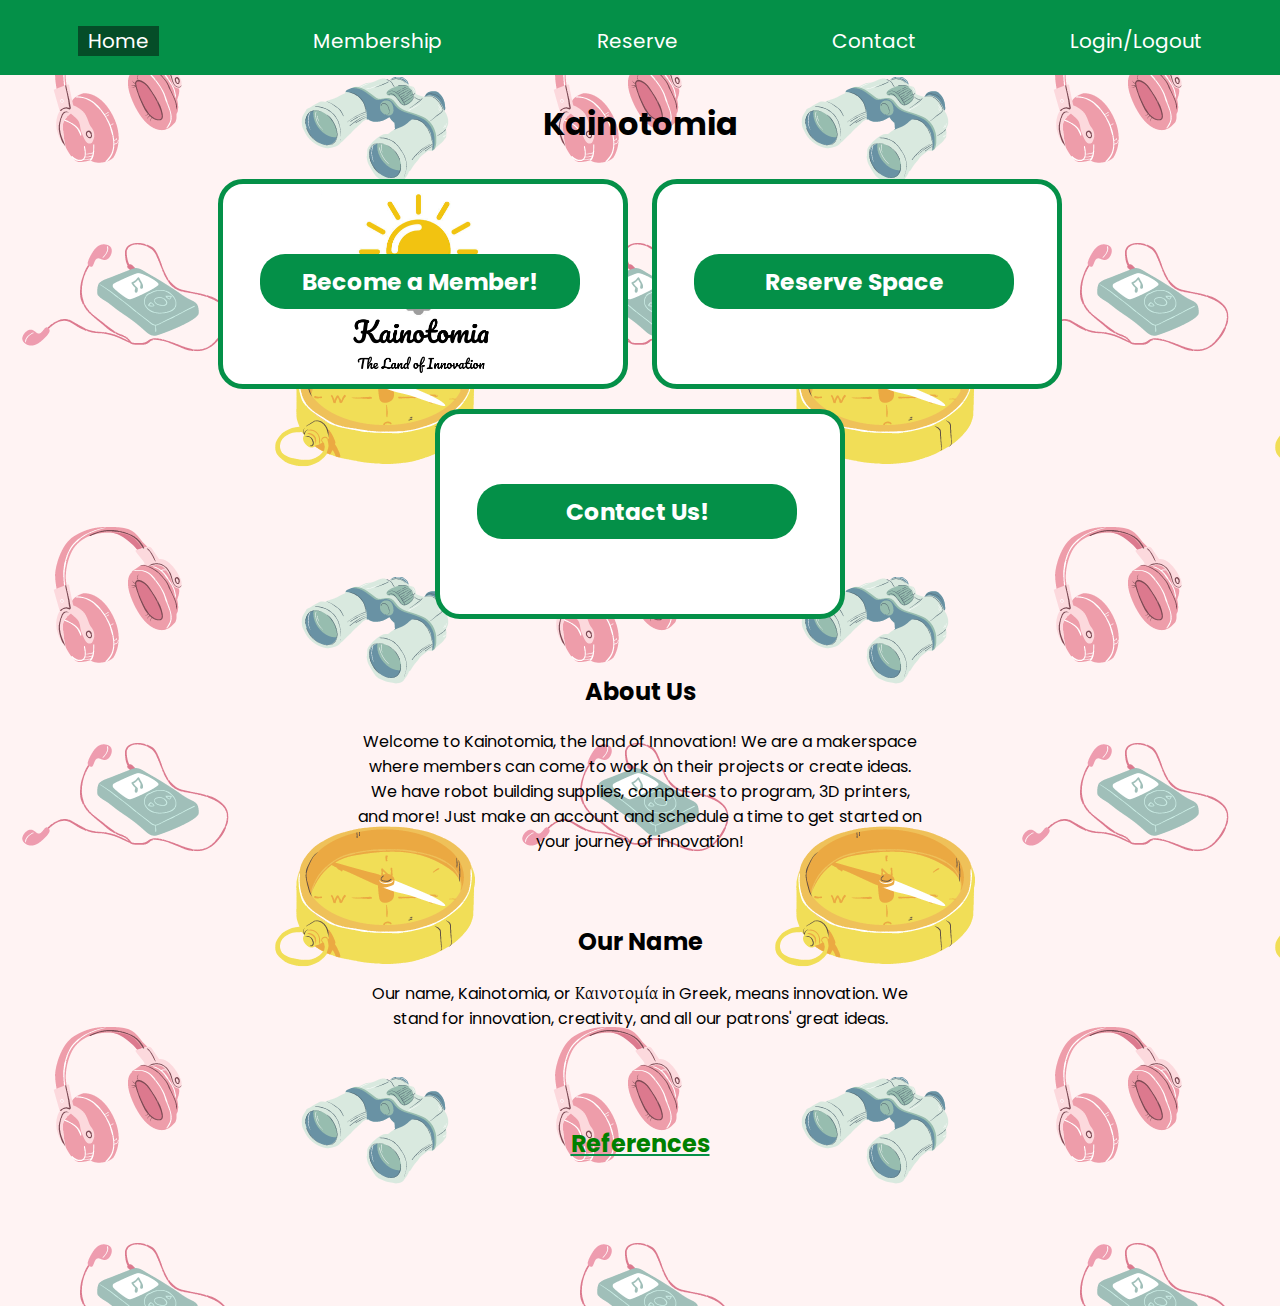
<file: index.html>
<!DOCTYPE html>
<html>

<head>
  <meta charset="utf-8">
  <meta name="viewport" content="width=device-width">
  <link href="style.css" rel="stylesheet" type="text/css" />
  <link rel="icon" href="logo.ico">
  <title>Kainotomia | Home</title>
</head>

<body>
  <div id="nav">
    <!--<a><img src="logo.png" id="logo" onclick="redirect('index')"></a>-->
    <table style="background-color: transparent;">
      <tr>
        <td><a class="pages" onclick="redirect('index')" id="current">Home</a></td>
        <td><a class="pages" onclick="redirect('membership')">Membership</a></td>
        <td><a class="pages" onclick="redirect('reserve')">Reserve</a></td>
        <td><a class="pages" onclick="redirect('contact')">Contact</a></td>
        <td><a class="pages"
            onclick="ifLogged(function(){var c = confirm('You are logged in as ' + localStorage.getItem('username') + '.\nWould you like to logout?');if (c == true) {localStorage.setItem('username', '');localStorage.setItem('password', ''); window.location = 'login.html';}})">Login/Logout</a>
        </td>
      </tr>
    </table>
  </div>
  <h1 id="top">Kainotomia</h1>
  <a onclick="redirect('membership')">
    <div class="infoBubble"
      style="background-image: url(logo.png); background-color: white;  background-size: contain;background-position: 98px 0px;">
      <h3>Become a Member!</h3>
    </div>
  </a>
  <a onclick="redirect('reserve')">
    <div class="infoBubble"
      style="background-image: url(https://upload.wikimedia.org/wikipedia/commons/9/93/Makerspace_Flex_Day_Activity_%2816155735298%29.jpg);">
      <h3>Reserve Space</h3>
    </div>
  </a>
  <br>
  <a onclick="redirect('contact')">
    <div class="infoBubble"
      style="background-image: url(https://www.receptionhq.com/wp-content/uploads/2021/08/OHQ_LiveCallAnswering.svg);">
      <h3>Contact Us!</h3>
    </div>
  </a>

  <br>
  <br>

  <div id="about">
    <h2>About Us</h2>
    <div class="p">Welcome to Kainotomia, the land of Innovation! We are a makerspace where members can come to work on
      their
      projects or create ideas. We have robot building supplies, computers to program, 3D printers, and more! Just make
      an account and schedule a time to get
      started on your journey of innovation!</div>
    <br><br>
    <h2>Our Name</h2>
    <div class="p"> Our name, Kainotomia, or <greek>Καινοτομία</greek> in Greek, means innovation. We stand for
      innovation,
      creativity, and all our patrons' great ideas.</div>
    <br>
    <br>
    <br>
  </div>

  <script src="script.js"></script>
  <!--<script src="isLoggedIn.js"></script>-->

  <!--
  Challenge: Develop a website for a fictitious makerspace in a community. It should provide information about 
  
  
  ✅ what equipment and services the makerspace offers, 
     membership information, 
  ✅hours, and a 
     calendar of events. 
  
  easy to follow and include an option to 
  
  reserve equipment or space.  

  ✅ Equipment and services info
  ∙ Calendar
  ∙ Membership information
  ∙ Functionality to reserve equipment or space
  ✅ Hours
  ✅ Contact information
  -->
  <a onclick="redirect('reference')">
    <h2><u><span style="color: green;">References</span></u></h2>
  </a>
  <br><br><br><br><br>
</body>

</html>
<!--Note: theme options:
  dark, light, red, orange, yellow, lime, green,
  teal, blue, blurple, magenta, pink-->
</file>
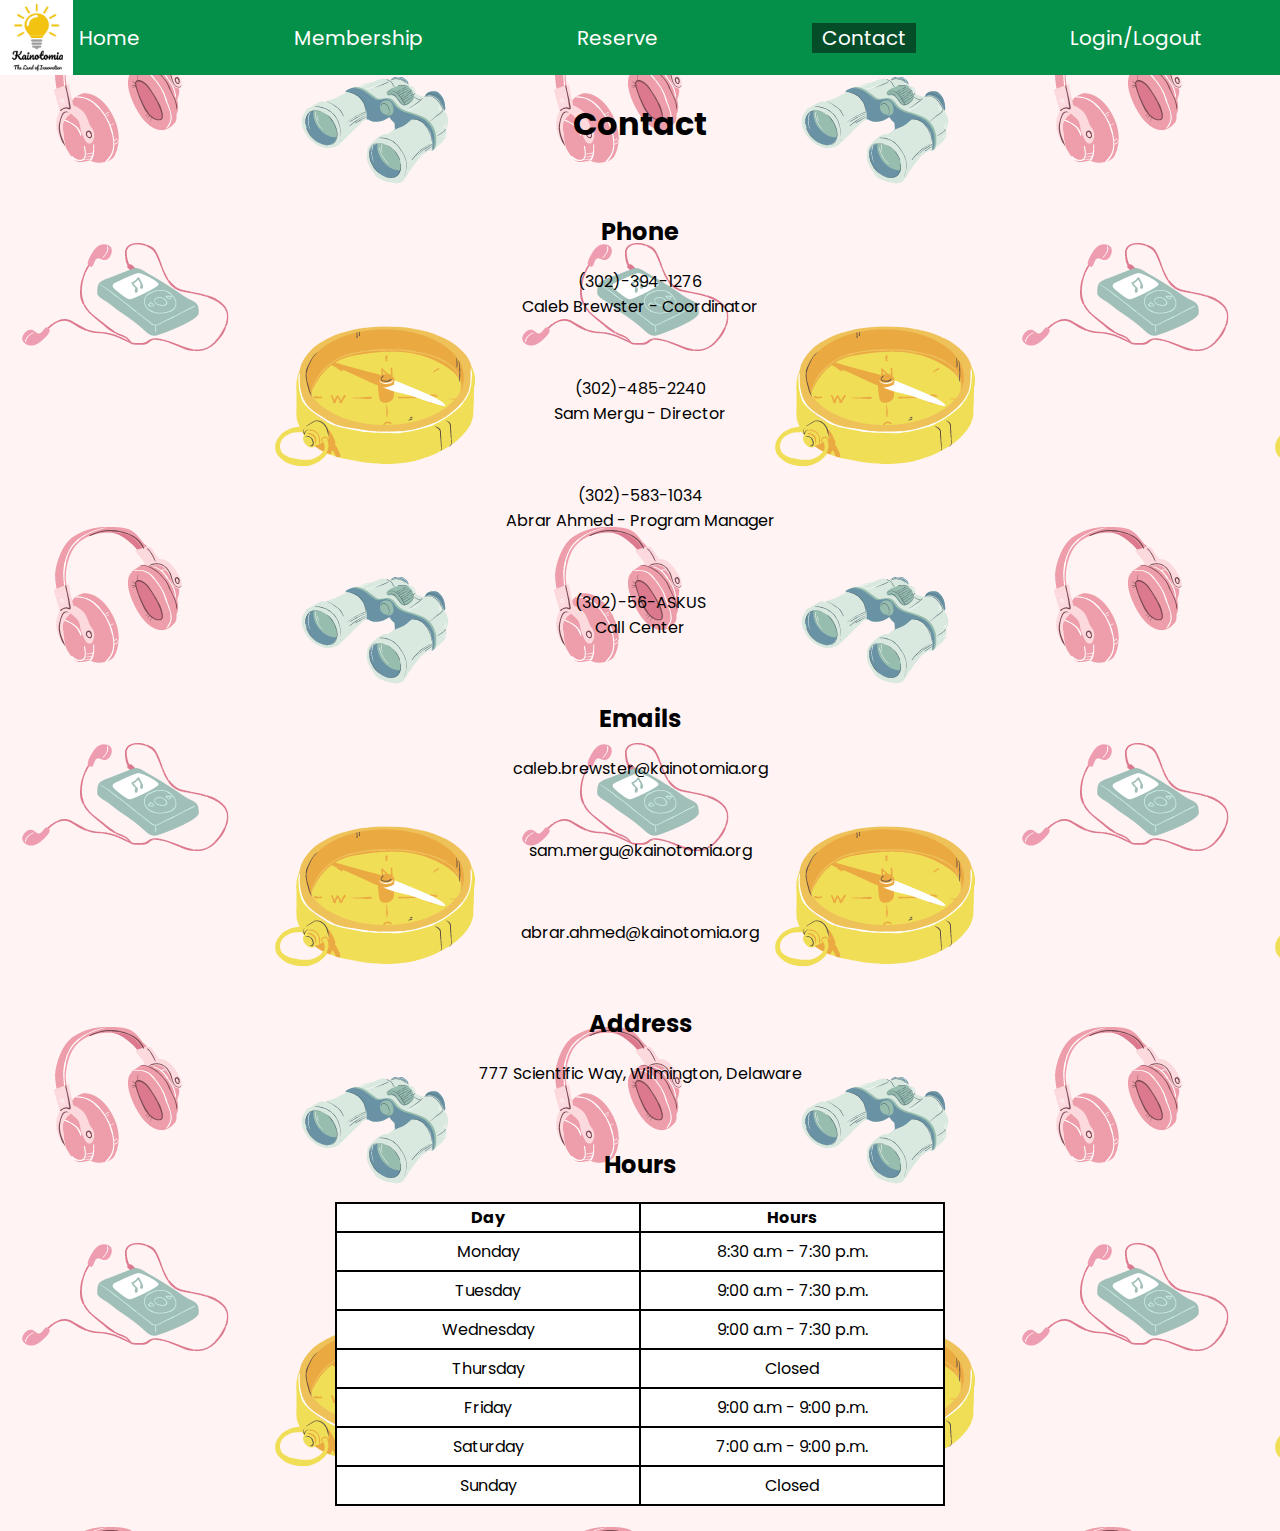
<file: contact.html>
<!DOCTYPE html>
<html>

<head>
  <meta charset="utf-8">
  <meta name="viewport" content="width=device-width">
  <title>Kainotomia | Contact</title>
  <link href="/style.css" rel="stylesheet" type="text/css" />
  <link rel="icon" href="logo.ico">
</head>

<body>
  <div id="nav">
    <a><img src="logo.png" id="logo" onclick="redirect('index')"></a>

    <a class="pages" onclick="redirect('index')">Home</a>
    <a class="pages" onclick="redirect('membership')">Membership</a>
    <a class="pages" onclick="redirect('reserve')">Reserve</a>
    <a class="pages" onclick="redirect('contact')" id="current">Contact</a>
    <a class="pages"
      onclick="ifLogged(function(){var c = confirm('You are logged in as ' + localStorage.getItem('username') + '.\nWould you like to logout?');if (c == true) {localStorage.setItem('username', '');localStorage.setItem('password', ''); window.location = 'login.html';}})">Login/Logout</a>

  </div>
  <h1>Contact</h1>
  <br>
  <h2>Phone</h2>
  <p>(302)-394-1276<br>Caleb Brewster - Coordinator</p>
  <br>
  <p>(302)-485-2240<br>Sam Mergu - Director</p>
  <br>
  <p>(302)-583-1034<br>Abrar Ahmed - Program Manager</p>
  <br>
  <p>(302)-56-ASKUS<br>Call Center</p>
  <br>

  <h2>Emails</h2>
  <p>caleb.brewster@kainotomia.org</p>
  <br>
  <p>sam.mergu@kainotomia.org</p>
  <br>
  <p>abrar.ahmed@kainotomia.org</p>
  <br>
  <h2>Address</h2>
  <p>777 Scientific Way, Wilmington, Delaware</p>
  <br>
  <h2>Hours</h2>
  <table id="hours">
    <thead>
      <th class="hourInfo">Day</th>
      <th class="hourInfo">Hours</th>
    </thead>
    <tr>
      <td class="hourInfo">Monday</td>
      <td class="hourInfo">8:30 a.m - 7:30 p.m.</td>
    </tr>
    <tr>
      <td class="hourInfo">Tuesday</td>
      <td class="hourInfo">9:00 a.m - 7:30 p.m.</td>
    </tr>
    <tr>
      <td class="hourInfo">Wednesday</td>
      <td class="hourInfo">9:00 a.m - 7:30 p.m.</td>
    </tr>
    <tr>
      <td class="hourInfo">Thursday</td>
      <td class="hourInfo">Closed</td>
    </tr>
    <tr>
      <td class="hourInfo">Friday</td>
      <td class="hourInfo">9:00 a.m - 9:00 p.m.</td>
    </tr>
    <tr>
      <td class="hourInfo">Saturday</td>
      <td class="hourInfo">7:00 a.m - 9:00 p.m.</td>
    </tr>
    <tr>
      <td class="hourInfo">Sunday</td>
      <td class="hourInfo">Closed</td>
    </tr>
  </table>
  <br>

  <script src="script.js"></script>

</body>

</html>
</file>
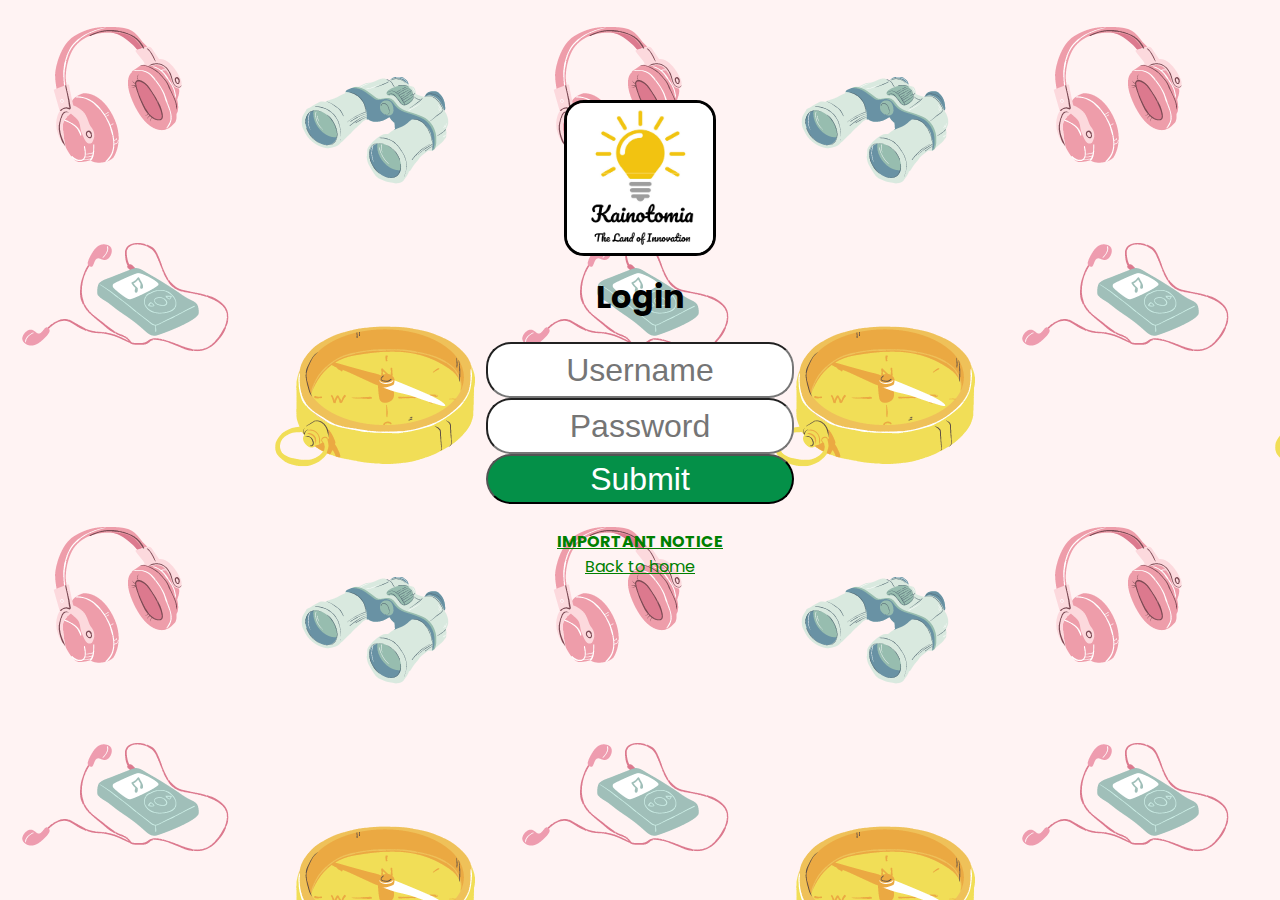
<file: login.html>
<!DOCTYPE html>
<html>

<head>
  <meta charset="utf-8">
  <meta name="viewport" content="width=device-width">
  <link href="style.css" rel="stylesheet" type="text/css" />
  <link rel="icon" href="logo.ico">
  <title>Kainotomia | Login</title>
</head>

<body>
  <img src="logo.png" class="login-logo">
  <form id="loginForm" onsubmit="login(this.username.value, this.password.value)">
    <h1>Login</h1>

    <input type="text" name="username" placeholder="Username">
    <br>
    <input type="password" name="password" placeholder="Password">
    <br>
    <input type="submit">

    <script src="script.js"></script>
  </form>
  <br>
  <a style="color: green;"
    onclick="document.getElementById('adminMessage').innerHTML = '<h1>IMPORTANT NOTICE</h1><span>TSA Admins: for a demo account, the Username is \'<b>TSA_Admin</b>\' and the password is \'<b>@password1</b>\'.<br>Explore our site. <br>You may click on the Home button, and navigate home. every page is accessible to view logged out except the reservation form. We encourage you to test the login/out features, which I am specifically proud of. Enjoy, and have a great day at the <b>Land of Innovation™!</b> </span><br><h4 style=\'margin-bottom:-23px;\'>Caleb Brewster,</h4> <h5 style=\'margin-left: 70px;margin-right: 70px;\'>teammate of Samanyu Mergu and Abrar Ahmed</h5>';"><u><b>IMPORTANT
        NOTICE</b></u></a>
  <br>
  <a style="color: green;" onclick="redirect('index')"><u>Back to home</u></a>

  <div id="adminMessage" style="position: absolute;right: 0;top: 80px;margin-left: 64%;margin-right: 4%;"></div>
  <!--<a style="color: green;" onclick="redirect('register')"><u>Register</u>-->
</body>

</html>
</file>
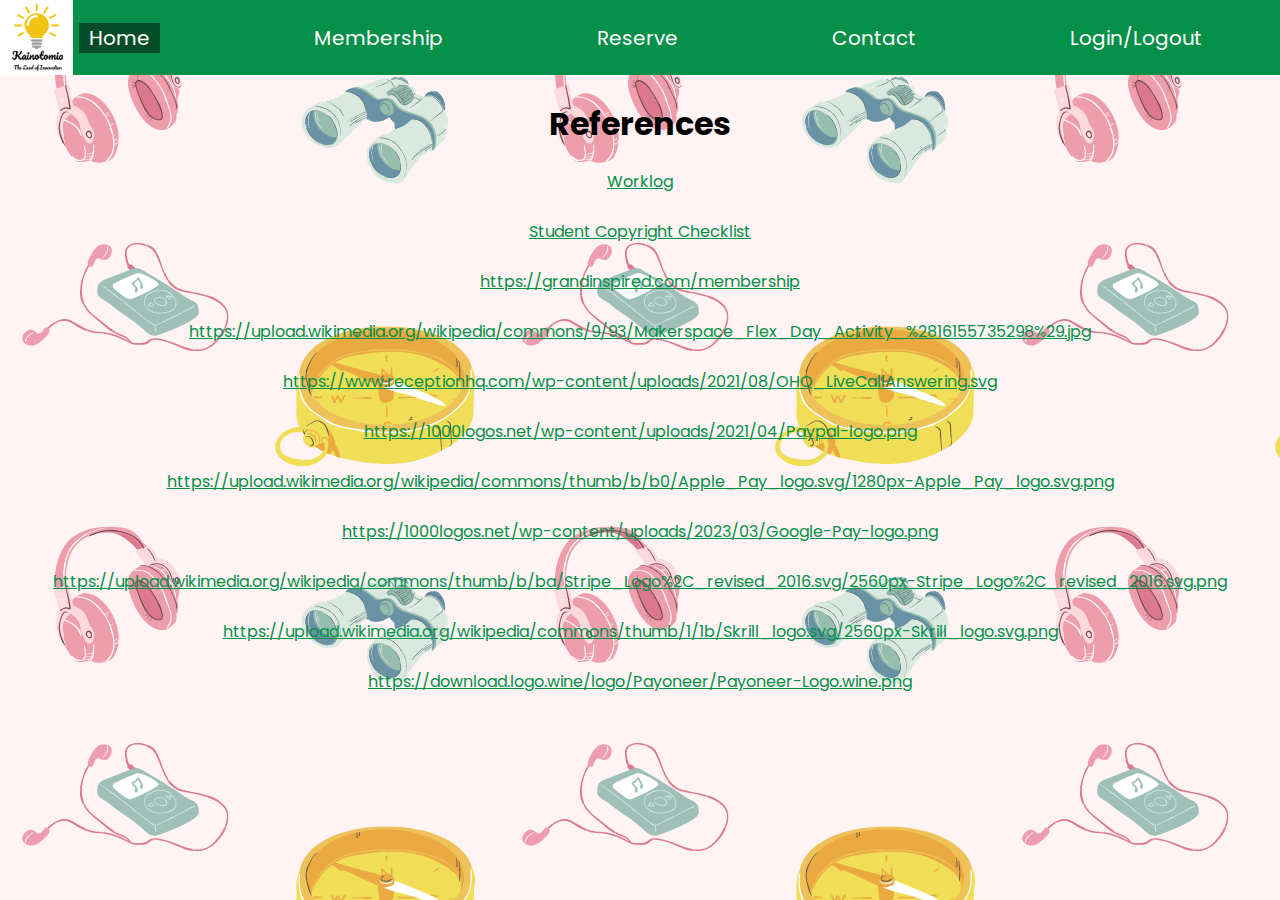
<file: reference.html>
<!DOCTYPE html>
<html lang="en">

<head>
  <meta charset="UTF-8">
  <meta http-equiv="X-UA-Compatible" content="IE=edge">
  <meta name="viewport" content="width=device-width, initial-scale=1.0">
  <title>Kainotomia | References</title>
  <link href="/style.css" rel="stylesheet" type="text/css" />
  <link rel="icon" href="logo.ico">
</head>

<body>
  <div id="nav">
    <a><img src="logo.png" id="logo" onclick="redirect('index')"></a>

    <a class="pages" onclick="redirect('index')" id="current">Home</a>
    <a class="pages" onclick="redirect('membership')">Membership</a>
    <a class="pages" onclick="redirect('reserve')">Reserve</a>
    <a class="pages" onclick="redirect('contact')">Contact</a>
    <a class="pages"
      onclick="ifLogged(function(){var c = confirm('You are logged in as ' + localStorage.getItem('username') + '.\nWould you like to logout?');if (c == true) {localStorage.setItem('username', '');localStorage.setItem('password', ''); window.location = 'login.html';}})">Login/Logout</a>

  </div>
  <h1>References</h1>
  <p>
    <a
      href="https://drive.google.com/file/d/1-mMm2-mr0G123ExKP36sLOkwfWpcPhLF/view">Worklog
    </a>
    <br>
    <br>
    <a
      href="https://drive.google.com/file/d/1ECshBR5xcG93dezw4b3doQ_6fvUj04BS">Student Copyright Checklist
    </a>
    <br>
    <br>
    <a href="https://grandinspired.com/membership">https://grandinspired.com/membership</a>
    <br>
    <br>
    <a
      href="https://upload.wikimedia.org/wikipedia/commons/9/93/Makerspace_Flex_Day_Activity_%2816155735298%29.jpg">https://upload.wikimedia.org/wikipedia/commons/9/93/Makerspace_Flex_Day_Activity_%2816155735298%29.jpg</a>
    <br>
    <br>
    <a
      href="https://www.receptionhq.com/wp-content/uploads/2021/08/OHQ_LiveCallAnswering.svg">https://www.receptionhq.com/wp-content/uploads/2021/08/OHQ_LiveCallAnswering.svg</a>
    <br>
    <br>
    <a
      href="https://1000logos.net/wp-content/uploads/2021/04/Paypal-logo.png">https://1000logos.net/wp-content/uploads/2021/04/Paypal-logo.png</a>
    <br>
    <br>
    <a
      href="https://upload.wikimedia.org/wikipedia/commons/thumb/b/b0/Apple_Pay_logo.svg/1280px-Apple_Pay_logo.svg.png">https://upload.wikimedia.org/wikipedia/commons/thumb/b/b0/Apple_Pay_logo.svg/1280px-Apple_Pay_logo.svg.png</a>
    <br>
    <br>
    <a
      href="https://1000logos.net/wp-content/uploads/2023/03/Google-Pay-logo.png">https://1000logos.net/wp-content/uploads/2023/03/Google-Pay-logo.png</a>
    <br>
    <br>
    <a
      href="https://upload.wikimedia.org/wikipedia/commons/thumb/b/ba/Stripe_Logo%2C_revised_2016.svg/2560px-Stripe_Logo%2C_revised_2016.svg.png">https://upload.wikimedia.org/wikipedia/commons/thumb/b/ba/Stripe_Logo%2C_revised_2016.svg/2560px-Stripe_Logo%2C_revised_2016.svg.png</a>
    <br>
    <br>
    <a
      href="https://upload.wikimedia.org/wikipedia/commons/thumb/1/1b/Skrill_logo.svg/2560px-Skrill_logo.svg.png">https://upload.wikimedia.org/wikipedia/commons/thumb/1/1b/Skrill_logo.svg/2560px-Skrill_logo.svg.png</a>
    <br>
    <br>
    <a
      href="https://download.logo.wine/logo/Payoneer/Payoneer-Logo.wine.png">https://download.logo.wine/logo/Payoneer/Payoneer-Logo.wine.png</a>
    <br>
    <br>
  </p>
  <script src="script.js"></script>
</body>

</html>
</file>
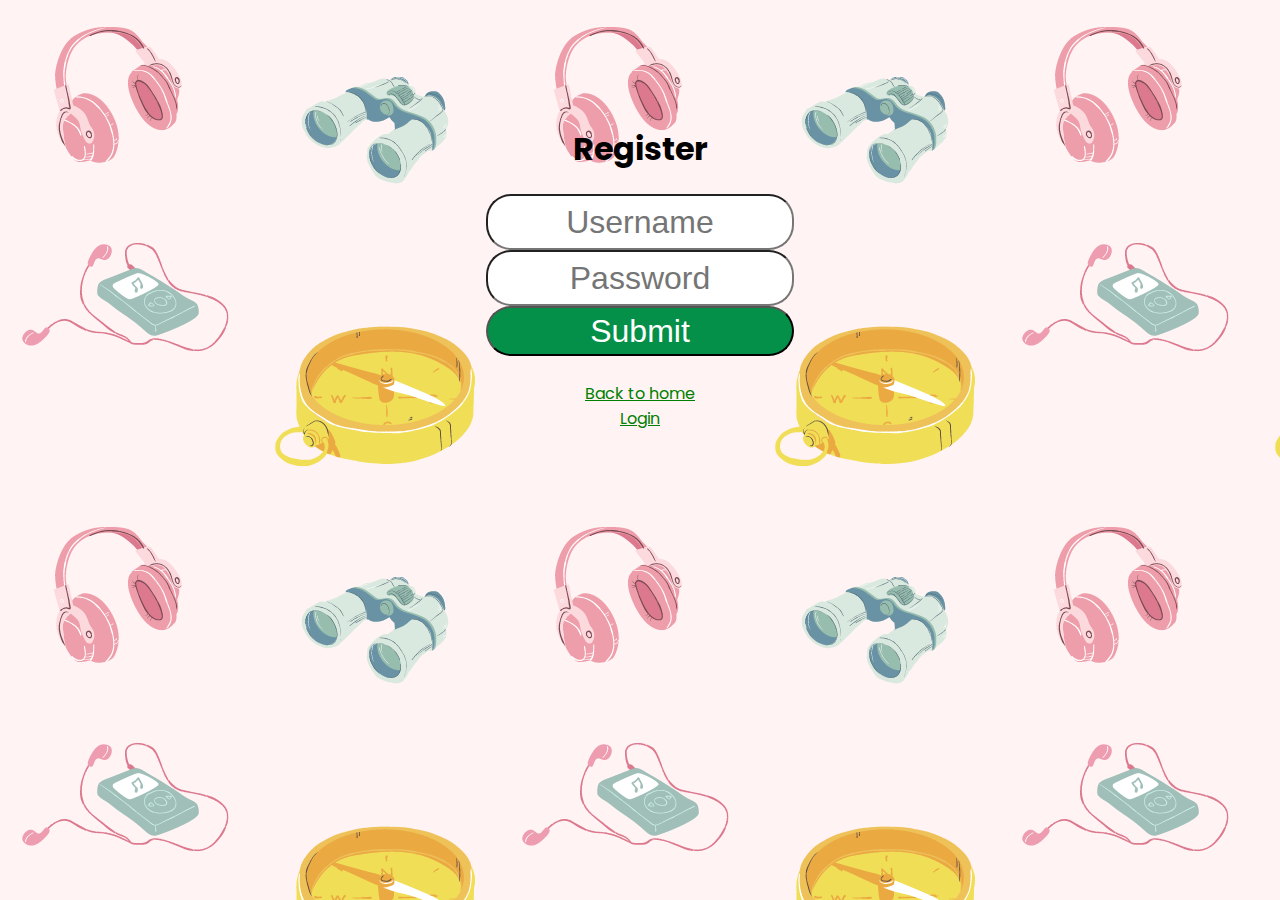
<file: register.html>
<!DOCTYPE html>
<html>

<head>
  <meta charset="utf-8">
  <meta name="viewport" content="width=device-width">
  <link href="style.css" rel="stylesheet" type="text/css" />
  <link rel="icon" href="logo.ico">
  <title>Kainotomia - Register</title>
</head>

<body>

  <form id="loginForm" onsubmit="register(this.username.value, this.password.value)">
    <h1>Register</h1>
    <input type="text" name="username" placeholder="Username">
    <br>
    <input type="password" name="password" placeholder="Password">
    <br>
    <input type="submit">

    <script src="script.js"></script>
  </form>
  <br>
  <a style="color: green;" onclick="redirect('index')"><u>Back to home</u></a>
  <br>
  <a style="color: green;" onclick="redirect('login')"><u>Login</u></a>
</body>

</html>
</file>
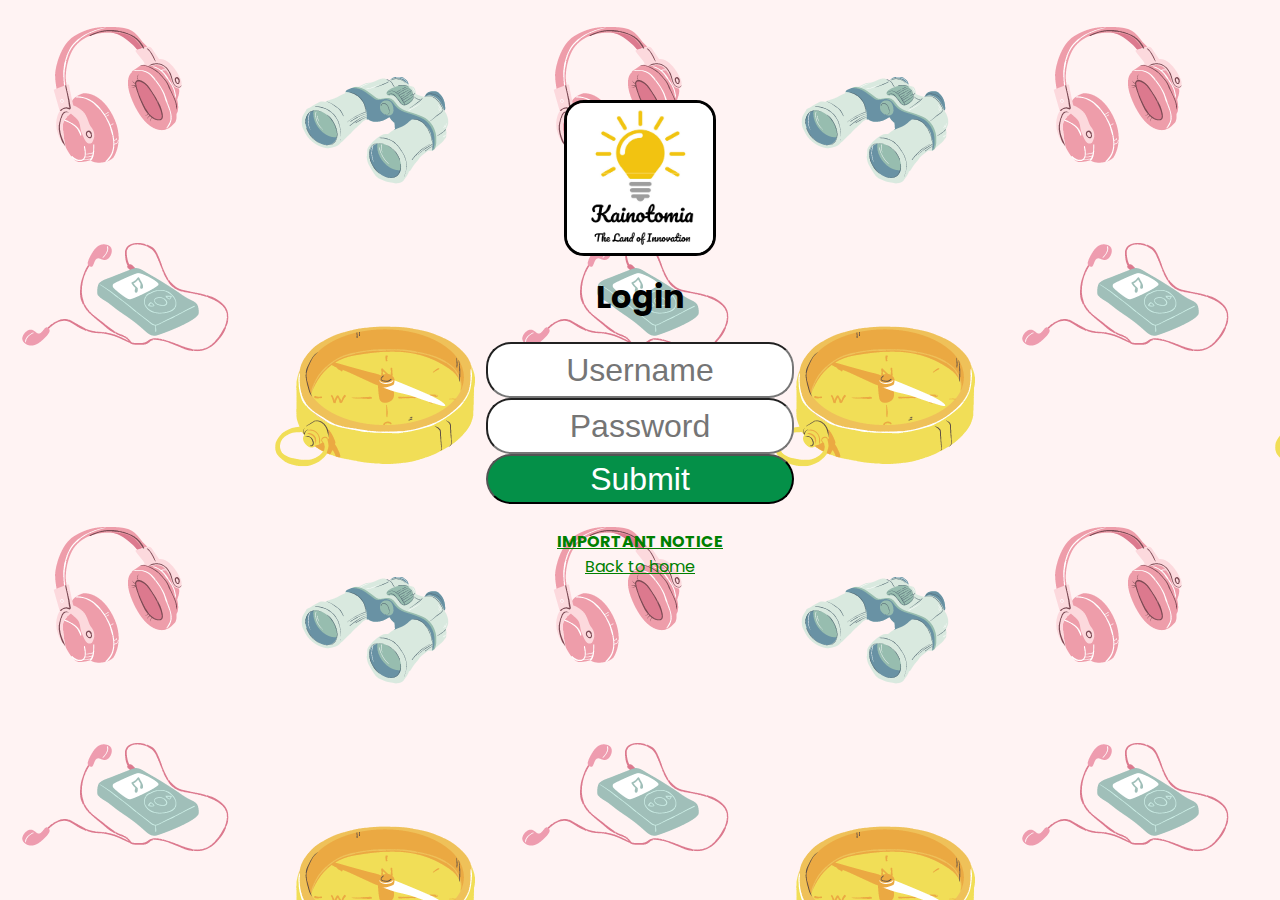
<file: reserve-form.html>
<!DOCTYPE html>
<html lang="en">

<head>
  <meta charset="UTF-8">
  <meta http-equiv="X-UA-Compatible" content="IE=edge">
  <meta name="viewport" content="width=device-width, initial-scale=1.0">
  <link rel="icon" href="logo.ico">
  <title>Kainotomia | Reserve Equipment & Space</title>
  <link href="style.css" rel="stylesheet" type="text/css" />
  <style>
    table,
    th,
    td {
      border: 2px solid green;
    }

    table {
      border-collapse: collapse;
    }
  </style>
</head>

<body>
  <a onclick="redirect('reserve')"
    style="padding: 10px; border-radius: 25px; background-color: #049048; color:white; position: absolute; left: 10px; top: 10px;">Go
    Back</a>
  <div id="postSubmit" style="display: none;">
    <img src="logo.png" style="width:280px;">
    <h2 id="submitMessage"></h2>
  </div>
  <div id="displayForm">
    <form id="reserveForm" onsubmit="">
      <h1>Request Reservation</h1>
      <br>
      <label style="font-size: 30px;" for="name">Name(s): <span style="color:red">*</span></label><br>
      <input style="width: 500px; margin-bottom: 15px;" type="text" placeholder="e.g. Joe Mama" id="name" required>
      <br><label style="font-size: 30px;" for="email">Email: <span style="color:red">*</span></label><br>
      <input style="width: 500px;" type="text" placeholder="e.g. john.doe@gmail.com" id="email" required><br>
      <br><label style="font-size: 25px;" for="demo">First time? (A safety orientation is required)</label><br><input
        type="checkbox">
      <br>
      <h2 id="notice">Equipment<br><span style="color:red"><u>PLEASE NOTE: New equipment is constantly coming in and we
            will try our best to get back to you as soon as we can with your reservation!</u></span></h2>
      <br><label style="font-size: 20px;" for="equip-1">3D Printers: </label><br><input type="number" id="equip-1"
        placeholder="0 - 3" min="0" max="3"><br>
      <br><label style="font-size: 20px;" for="equip-2">Computers: </label><br><input type="number" id="equip-2"
        placeholder="0 - 3" min="0" max="3"><br>
      <br><label style="font-size: 20px;" for="equip-3">Arts and Crafts Bin: </label><br><input type="number"
        id="equip-3" placeholder="0-4 hours" min="0" max="4"><br>
      <br><label style="font-size: 20px;" for="equip-4">Hot glue guns: </label><br><input type="number" id="equip-4"
        placeholder="0 - 3" min="0" max="3"><br>
      <br><label style="font-size: 20px;" for="equip-5">Laser Cutter: </label><br><input type="number" id="equip-4"
        placeholder="Max 1" min="0" max="1"><br>
      <br>

      <h2>Space <br> <span style="font-size: 15px; color: red;">Check the timeslots you would like to reserve</span>
      </h2>
      <br><label style="font-size: 20px;">Arts & Crafts Room</label><br><br>
      <table align="center">

        <tr>
          <th>Day</th>
          <th>Hours</th>
        </tr>
        <tr>
          <td>Monday</td>
          <td><label for="art-mon">8:30 a.m. - 1:45 p.m.</label><input type="checkbox" id="art-mon"></td>
        </tr>
        <tr>
          <td>Tuesday</td>
          <td><label for="art-tue">9:00 a.m. - 2:00 p.m.</label><input type="checkbox" id="art-tue"></td>
        </tr>
        <tr>
          <td>Wednesday</td>
          <td><label for="art-wed">2:30 p.m - 7:30 p.m.</label><input type="checkbox" id="art-wed"></td>
        </tr>
        <tr>
          <td>Friday</td>
          <td><label for="art-fri">9:00 a.m. - 2:45 p.m.</label><input type="checkbox" id="art-fri"></td>
        </tr>
        <tr>
          <td>Saturday</td>
          <td><label for="art-sat">2:15 p.m. - 9:00 p.m.</label><input type="checkbox" id="art-sat"></td>
        </tr>
      </table>

      <br><label style="font-size: 20px;">Robotics and Tech Room</label><br><br>

      <table align="center">
        <tr>
          <th>Day</th>
          <th>Hours</th>
        </tr>
        <tr>
          <td>Monday</td>
          <td><label for="tech-mon">2:15 p.m. - 7:30 p.m.</label><input type="checkbox" id="art-mon"></td>
        </tr>
        <tr>
          <td>Tuesday</td>
          <td><label for="tech-tue">2:30 p.m - 7:30 p.m.</label><input type="checkbox" id="art-tue"></td>
        </tr>
        <tr>
          <td>Wednesday</td>
          <td><label for="tech-wed">9:00 a.m. - 2:00 p.m.</label><input type="checkbox" id="art-wed"></td>
        </tr>
        <tr>
          <td>Friday</td>
          <td><label for="tech-fri">3:15 p.m. - 9:00 p.m.</label><input type="checkbox" id="art-fri"></td>
        </tr>
        <tr>
          <td>Saturday</td>
          <td><label for="tech-sat">7:00 a.m. - 1:45 p.m.</label><input type="checkbox" id="art-sat"></td>
        </tr>
      </table>

      <br><input style="margin-top: 40px; margin-bottom: 10px; border-width: 0px;" type="submit">
      <a href="mailto:sam.mergu@kainotomia.org">
        <h2>Help</h2><br><br><br><br>
      </a>
    </form>
  </div>
  <script src="script.js"></script>
  <script src="isLoggedIn.js"></script>
</body>

</html>
</file>
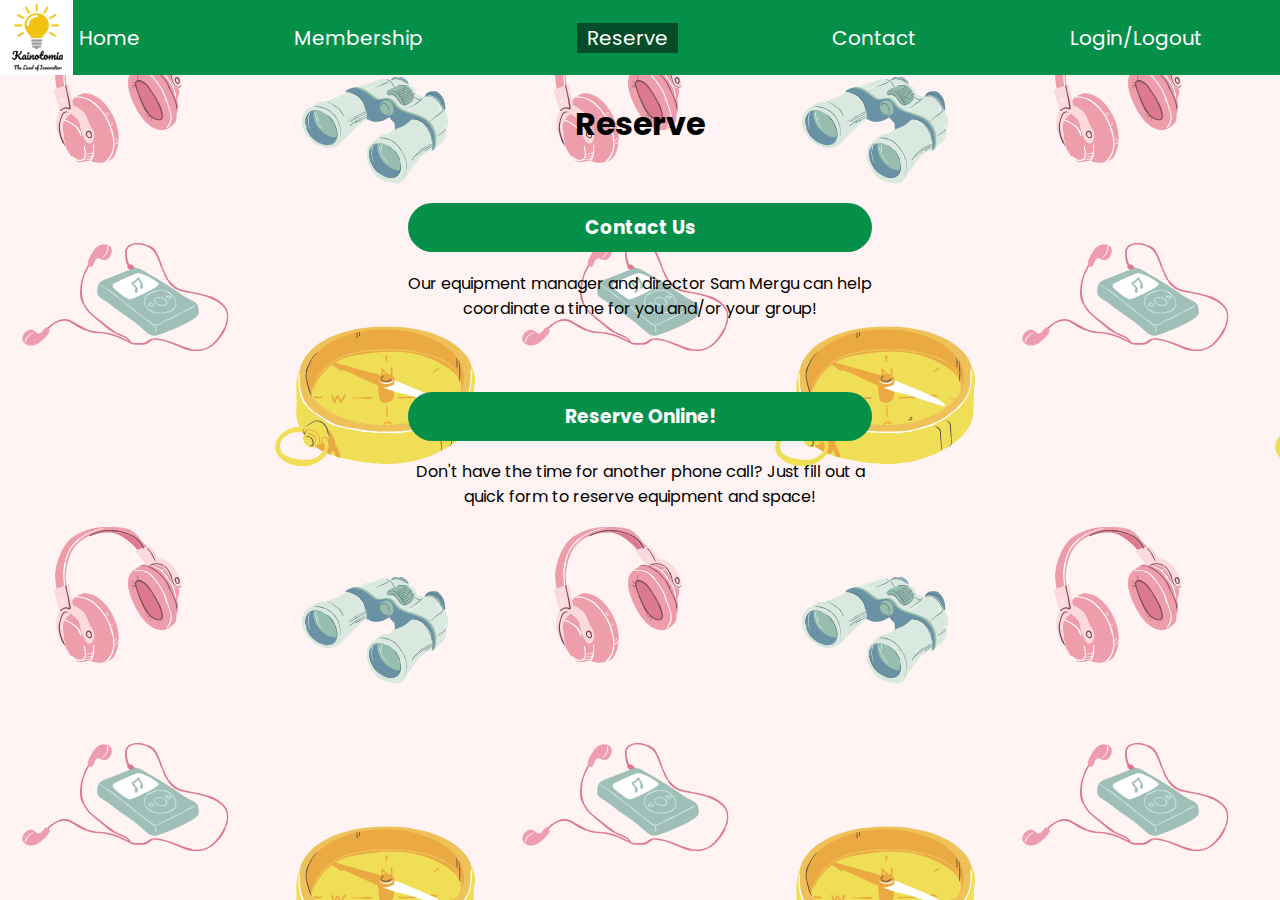
<file: reserve.html>
<!DOCTYPE html>
<html>

<head>
  <meta charset="utf-8">
  <meta name="viewport" content="width=device-width">
  <title>Kainotomia | Reserve</title>
  <link href="/style.css" rel="stylesheet" type="text/css" />
  <link rel="icon" href="logo.ico">
  <title>Kainotomia - Reserve Equipment</title>
</head>

<body>
  <div id="nav">
    <a><img src="logo.png" id="logo" onclick="redirect('index')"></a>

    <a class="pages" onclick="redirect('index')">Home</a>
    <td><a class="pages" onclick="redirect('membership')">Membership</a></td>
    <td><a class="pages" id="current" onclick="redirect('reserve')">Reserve</a></td>
    <a class="pages" onclick="redirect('contact')">Contact</a>
    <a class="pages"
      onclick="ifLogged(function(){var c = confirm('You are logged in as ' + localStorage.getItem('username') + '.\nWould you like to logout?');if (c == true) {localStorage.setItem('username', '');localStorage.setItem('password', ''); window.location = 'login.html';}})">Login/Logout</a>
  </div>
  <div id="equip-content">
    <!--this is necessary for centering-->
    <h1 style="margin-bottom: auto;">Reserve</h1>
    <br>
    <a style="text-decoration: none;" onclick="redirect('contact')">
      <h3 class="contact-header">Contact Us</h3>
    </a>
    <p>Our equipment manager and director Sam Mergu can help coordinate a time for you and/or your group!</p><a
      style="text-decoration: none;" onclick="redirect('reserve-form')">
      <br>
      <h3 class="reserve-header">Reserve Online!</h3>
    </a>
    <p>Don't have the time for another phone call? Just fill out a quick form to reserve equipment and space!</p>
    <div></div>
  </div>
  <script src="script.js"></script>

</body>

</html>
</file>
<file: style.css>
@import url('https://fonts.googleapis.com/css2?family=Poppins&display=swap');
@import url('https://fonts.googleapis.com/css2?family=Gentium+Plus&display=swap');

html {
  height: 100%;
  width: 100%;
  font-family: 'Poppins';
  scroll-behavior: smooth;
  --theme: #049048;
  --trans: #049048ff;
}

body {
  text-align: center;
  margin-top: 100px;
  background-image: url(bg.png);
}

input {
  font-size: 32px;
  width: 300px;
  height: 50px;
  text-align: center;
  border-radius: 25px;
}

input[type="submit"] {
  background-color: var(--theme);
  color: white;
  width: 308px;

}

#nav {
  position: fixed;
  left: 0px;
  top: 0px;
  height: 75px;
  width: 100%;
  background: var(--theme);
  text-align: center;
}

.pages {
  width: auto;
  display: inline-block;
  margin-left: 75px;
  margin-right: 75px;
  margin-top: 23px;
  color: white;
  font-size: 20px;
  text-decoration: none;
  cursor: pointer;
  text-align: center;
}

/*.pages :hover {
  color: ;
}*/

#current {
  background-color: #054d28;
  padding-left: 10px;
  padding-right: 10px;
}

.infoBubble {
  width: 400px;
  height: 200px;
  background-color: #ffffff;
  background-image: url('');
  background-position: 0px 0px;
  background-repeat: no-repeat;
  background-size: cover;
  border-radius: 25px;
  text-align: center;
  color: white;
  font-size: 20px;
  display: inline-block;
  border-style: solid;
  border-color: var(--theme);
  border-width: 5px;
  margin: 10px;
}

.infoBubble:hover {
  opacity: 70%;
  transition: opacity .4s;
}

.infoBubble:active {
  opacity: 100%;
  transition: opacity .1s;
}

h3 {
  border-radius: 25px;
  background-color: var(--trans);
  width: 75%;
  margin-left: 37px;
  margin-top: 70px;
  padding: 10px;
}

h3:hover {
  background-color: #074023;
  transition: background-color .4s;
}

a {
  cursor: pointer;
}

#hours {
  background-color: black;
  margin-left: auto;
  margin-right: auto;
}

.hourInfo {
  background-color: white;
}

td {
  width: 300px;
  height: 35px;
}

greek {
  font-family: 'Gentium Plus';
  font-size: 18px;
}

.p {
  margin-left: 350px;
  margin-right: 350px;
}

#logo {
  height: 75px;
  position: absolute;
  top: 0px;
  left: 0;
  background: white;
}

#payMethods>img {
  height: 40px;
  border-color: black;
  border-style: solid;
  border-width: 3px;
  padding: 5px;
  border-radius: 10px;
  cursor: pointer;
}

#payMethods>img:hover {
  opacity: 50%;
  transition: opacity .4s;
}

#payMethods>img :active {
  opacity: 100%;
}

#payMethods {
  visibility: hidden;
  position: absolute;
  left: 10px;
  top: 467px;
}

.price {
  cursor: pointer;
}

.equip-container {
  display: flex;
  justify-content: space-evenly;
}

.contact-header,
.reserve-header {
  color: white;
  width: auto;
  margin-left: auto;
  margin-top: 30px;
}

#equip-content {
  margin-left: 400px;
  margin-right: 400px;
}

#notice {
  margin-left: 300px;
  margin-right: 300px;
}

.login-logo {
  height: 150px;
  margin-bottom: -115px;
  border-radius: 20px;
  border-style: solid;
  border-color: black;
}

#loginForm {
  text-align: center;
  margin-top: 125px;
}

#submitMessage {
  font-weight: normal;
  margin-left: 300px;
  margin-right: 300px;
}

a {
  color: var(--theme);
}

a:visited {
  color: var(--theme);
}
</file>
